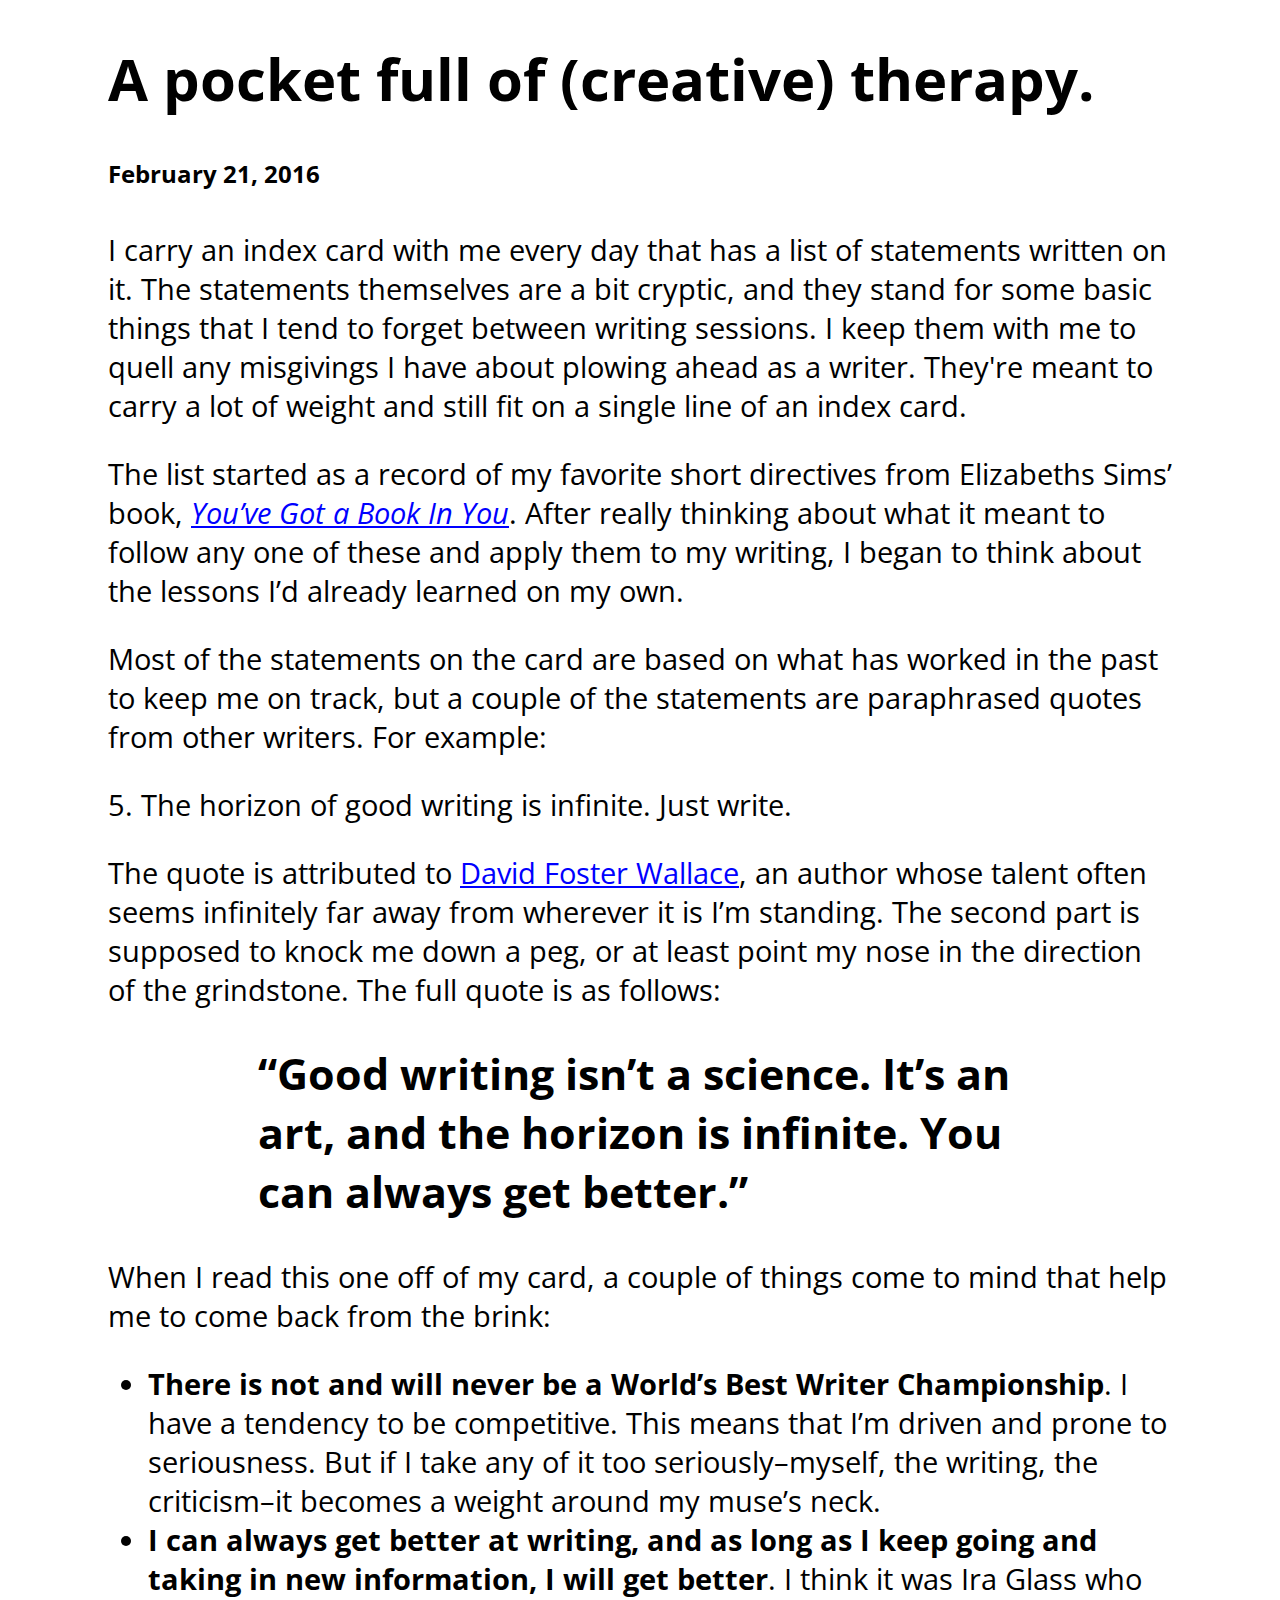
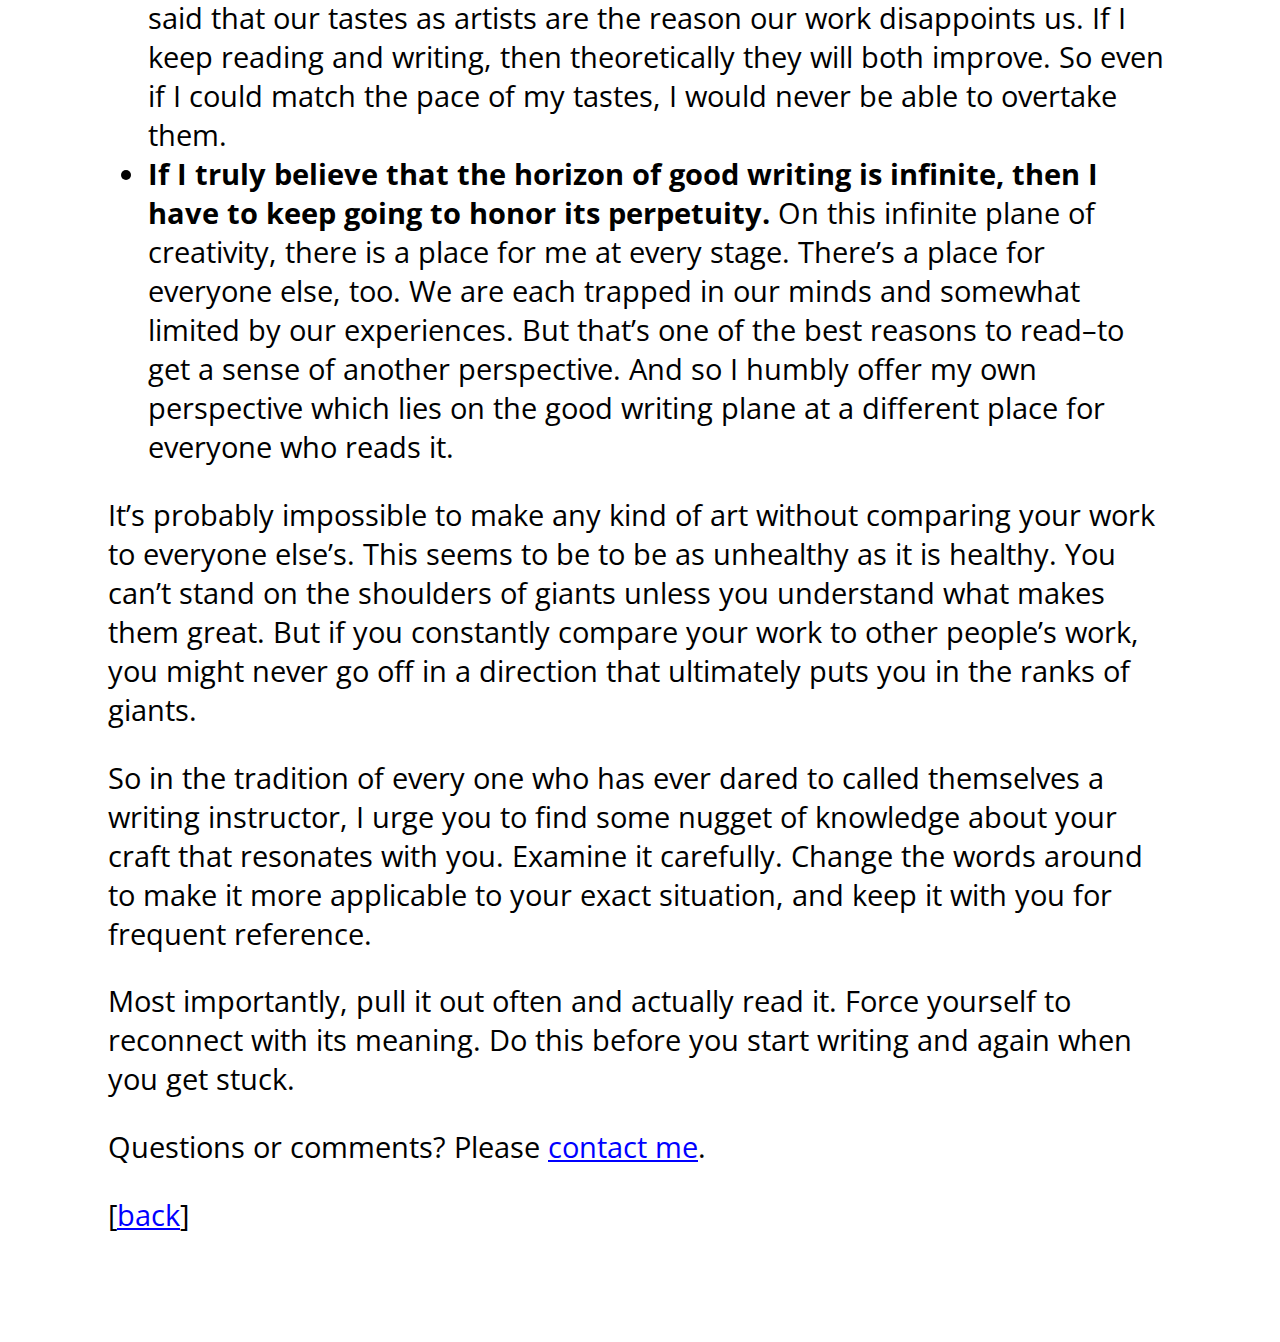
<file: blog/blog-post-1.md.html>
<!DOCTYPE html><html><head><meta charset="utf-8"><title>Blog Post 1.md</title>
<link href='https://fonts.googleapis.com/css?family=Open+Sans' rel='stylesheet' type='text/css'>
<style>
body{
	padding-left: 100px;
	padding-right: 100px;
	padding-bottom: 100px;
	font-size: 1.8em;
	font-family: 'Open Sans', sans-serif;
	
}

h2{
    padding-left: 150px;
	padding-right: 150px;
	}
	
a {
    color: blue;
}
</style></head><body id="preview">
<h1><a id="A_pocket_full_of_therapy_0"></a>A pocket full of (creative) therapy.</h1>
<h5> February 21, 2016</h5>

<p>I carry an index card with me every day that has a list of statements written on it. The statements themselves are a bit cryptic, and they stand for some basic things that I tend to forget between writing sessions. I keep them with me to quell any misgivings I have about plowing ahead as a writer. They're meant to carry a lot of weight and still fit on a single line of an index card.</p>

The list started as a record of my favorite short directives from Elizabeths Sims’ book, <em><a href="http://www.amazon.com/Youve-Got-Book-You-Stress-Free/dp/1599635542">You’ve Got a Book In You</a></em>. After really thinking about what it meant to follow any one of these and apply them to my writing, I began to think about the lessons I’d already learned on my own.</p>

<p>Most of the statements on the card are based on what has worked in the past to keep me on track, but a couple of the statements are paraphrased quotes from other writers. For example:</p>

<p>5. The horizon of good writing is infinite. Just write.</p>

<p>The quote is attributed to <a href="http://thehowlingfantods.com/dfw/">David Foster Wallace</a>, an author whose talent often seems infinitely far away from wherever it is I’m standing. The second part is supposed to knock me down a peg, or at least point my nose in the direction of the grindstone. The full quote is as follows:</p>
<h2><a id="Good_writing_isnt_a_science_Its_an_art_and_the_horizon_is_infinite_You_can_always_get_better_10"></a>“Good writing isn’t a science. It’s an art, and the horizon is infinite. You can always get better.”</h2>
<p>When I read this one off of my card, a couple of things come to mind that help me to come back from the brink:</p>
<ul>
<li><strong>There is not and will never be a World’s Best Writer Championship</strong>. I have a tendency to be competitive. This means that I’m driven and prone to seriousness. But if I take any of it too seriously–myself, the writing, the criticism–it becomes a weight around my muse’s neck.</li>
<li><strong>I can always get better at writing, and as long as I keep going and taking in new information, I will get better</strong>. I think it was Ira Glass who said that our tastes as artists are the reason our work disappoints us. If I keep reading and writing, then theoretically they will both improve. So even if I could match the pace of my tastes, I would never be able to overtake them.</li>
<li><strong>If I truly believe that the horizon of good writing is infinite, then I have to keep going to honor its perpetuity.</strong> On this infinite plane of creativity, there is a place for me at every stage. There’s a place for everyone else, too. We are each trapped in our minds and somewhat limited by our experiences. But that’s one of the best reasons to read–to get a sense of another perspective. And so I humbly offer my own perspective which lies on the good writing plane at a different place for everyone who reads it.</li>
</ul>
<p>It’s probably impossible to make any kind of art without comparing your work to everyone else’s. This seems to be to be as unhealthy as it is healthy. You can’t stand on the shoulders of giants unless you understand what makes them great. But if you constantly compare your work to other people’s work, you might never go off in a direction that ultimately puts you in the ranks of giants.</p>
<p>So in the tradition of every one who has ever dared to called themselves a writing instructor, I urge you to find some nugget of knowledge about your craft that resonates with you. Examine it carefully. Change the words around to make it more applicable to your exact situation, and keep it with you for frequent reference.</p> 

<p>Most importantly, pull it out often and actually read it. Force yourself to reconnect with its meaning. Do this before you start writing and again when you get stuck.</p>

<p>Questions or comments? Please <a href="https://cornbreadninja.github.io/#contact">contact me</a>.</p>

[<a href="http://kristinapanos.com">back</a>]
</body></html>
</file>
